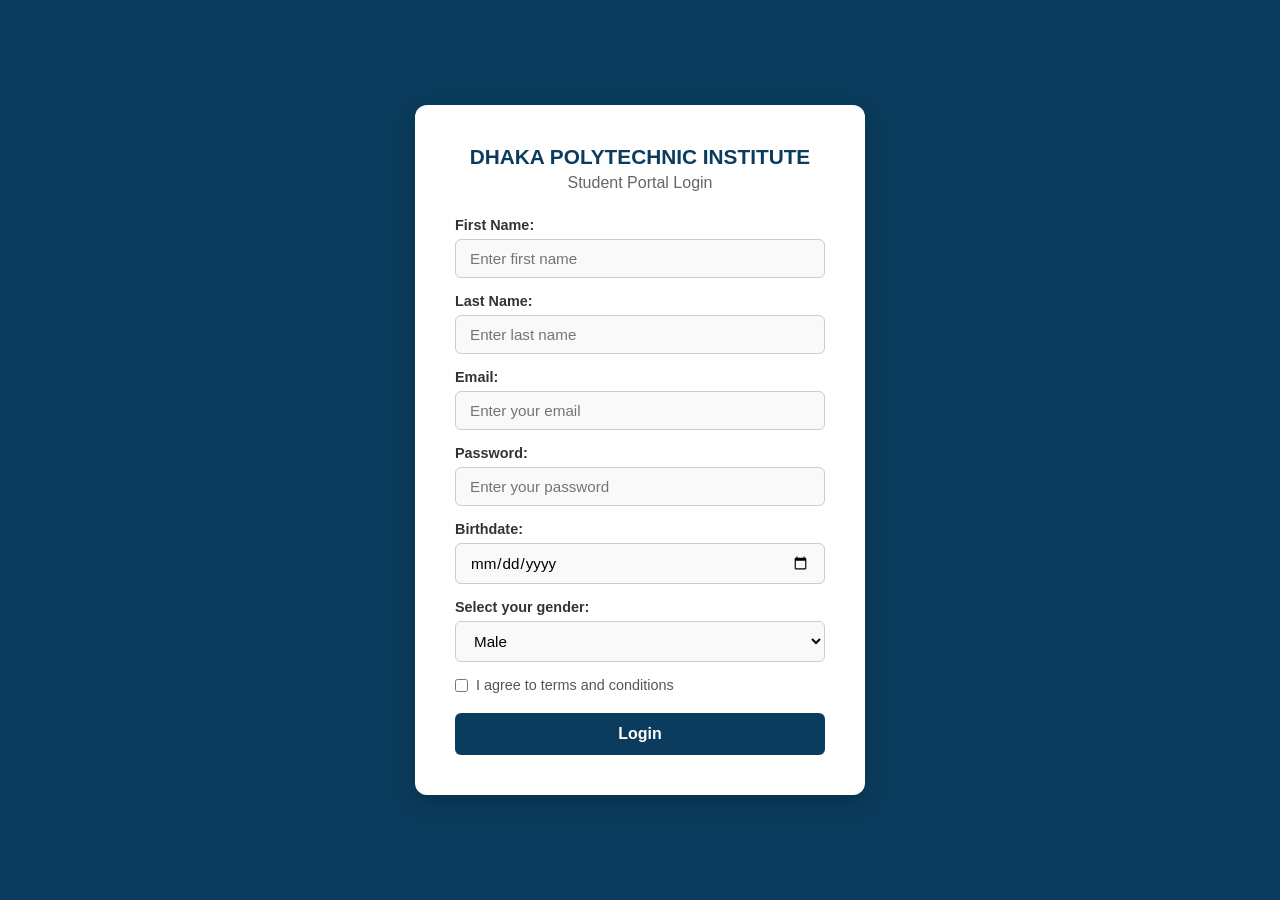
<file: index.html>
<!DOCTYPE html>
<html lang="en">
<head>
  <meta charset="UTF-8">
  <meta name="viewport" content="width=device-width, initial-scale=1.0">
  <link rel="shortcut icon" href="https://media.licdn.com/dms/image/v2/C510BAQHC_FnN9Ba3Hw/company-logo_200_200/company-logo_200_200/0/1630580218018?e=2147483647&v=beta&t=8FerKnUdZEywUp07vM2MBpT9RhW6VfWYlpCFQYePApc" type="image/x-icon">
  <title>Dhaka Polytechnic Institute - Login</title>
<style>
  *{
  margin: 0;
  padding: 0;
  box-sizing: border-box;
  font-family: 'Segoe UI', Tahoma, Geneva, Verdana, sans-serif;
  }

  body {
  background-color: #0b3c5d; 
  display: flex;
  justify-content: center;
  align-items: center;
  min-height: 100vh;
  padding: 20px;
  }

  .login-card {
  background: #ffffff;
  padding: 40px;
  border-radius: 12px;
  box-shadow: 0 8px 24px rgba(0, 0, 0, 0.2);
  width: 100%;
  max-width: 450px;
  }

  .login-card h1 {
  font-size: 1.3rem;
  color: #0b3c5d;
  text-align: center;
  margin-bottom: 5px;
  font-weight: 700;
  }

  .login-card h3 {
  font-size: 1rem;
  color: #666;
  text-align: center;
  margin-bottom: 25px;
  font-weight: 400;
  }

  /* Form Labels & Inputs */
  label {
  display: block;
  font-size: 0.9rem;
  color: #333;
  margin-bottom: 6px;
  font-weight: 600;
  text-align: left;
  }

  .box {
  width: 100%;
  padding: 10px 14px;
  margin-bottom: 15px;
  border: 1px solid #ccc;
  border-radius: 6px;
  font-size: 0.95rem;
  background-color: #f9f9f9;
  transition: border-color 0.2s, box-shadow 0.2s;
  }

  .box:focus {
  outline: none;
  border-color: #3282b8;
  background-color: #fff;
  box-shadow: 0 0 5px rgba(50, 130, 184, 0.3);
  }

  /* Terms and Conditions Row */
  .terms-group {
  display: flex;
  align-items: center;
  gap: 8px;
  margin-bottom: 20px;
  }

  .terms-group input {
  width: auto;
  margin: 0;
  }

  .terms-group label {
  margin: 0;
  font-weight: 400;
  color: #555;
  }

  /* Styled Login Button */
  .login-btn {
  width: 100%;
  padding: 12px;
  background-color: #0b3c5d;
  color: white;
  border: none;
  border-radius: 6px;
  font-size: 1rem;
  font-weight: 600;
  cursor: pointer;
  transition: background-color 0.2s;
  }

  .login-btn:hover {
  background-color: #3282b8;
  }
</style>
</head>

<body>

  <!-- Main Login Card Container -->
  <div class="login-card">
    <h1>DHAKA POLYTECHNIC INSTITUTE</h1>
    <h3>Student Portal Login</h3>

    <form action="cw.html">
      <label for="fname">First Name:</label>
      <input type="text" id="fname" placeholder="Enter first name" class="box" required>

      <label for="lname">Last Name:</label>
      <input type="text" id="lname" placeholder="Enter last name" class="box" required>

      <label for="mail">Email:</label>
      <input type="email" id="mail" placeholder="Enter your email" class="box" required>

      <label for="pass">Password:</label>
      <input type="password" id="pass" placeholder="Enter your password" class="box" required>

      <label for="bdate">Birthdate:</label>
      <input type="date" id="bdate" class="box" required>

      <label>Select your gender:</label>
      <select class="box" required>
        <option>Male</option>
        <option>Female</option>
        <option>Other</option>
      </select>

      <div class="terms-group">
        <input type="checkbox" id="terms" required>
        <label for="terms">I agree to terms and conditions</label>
      </div>

      <button type="submit" class="login-btn">Login</button>
    </form>
  </div>

</body>
</html>
</file>
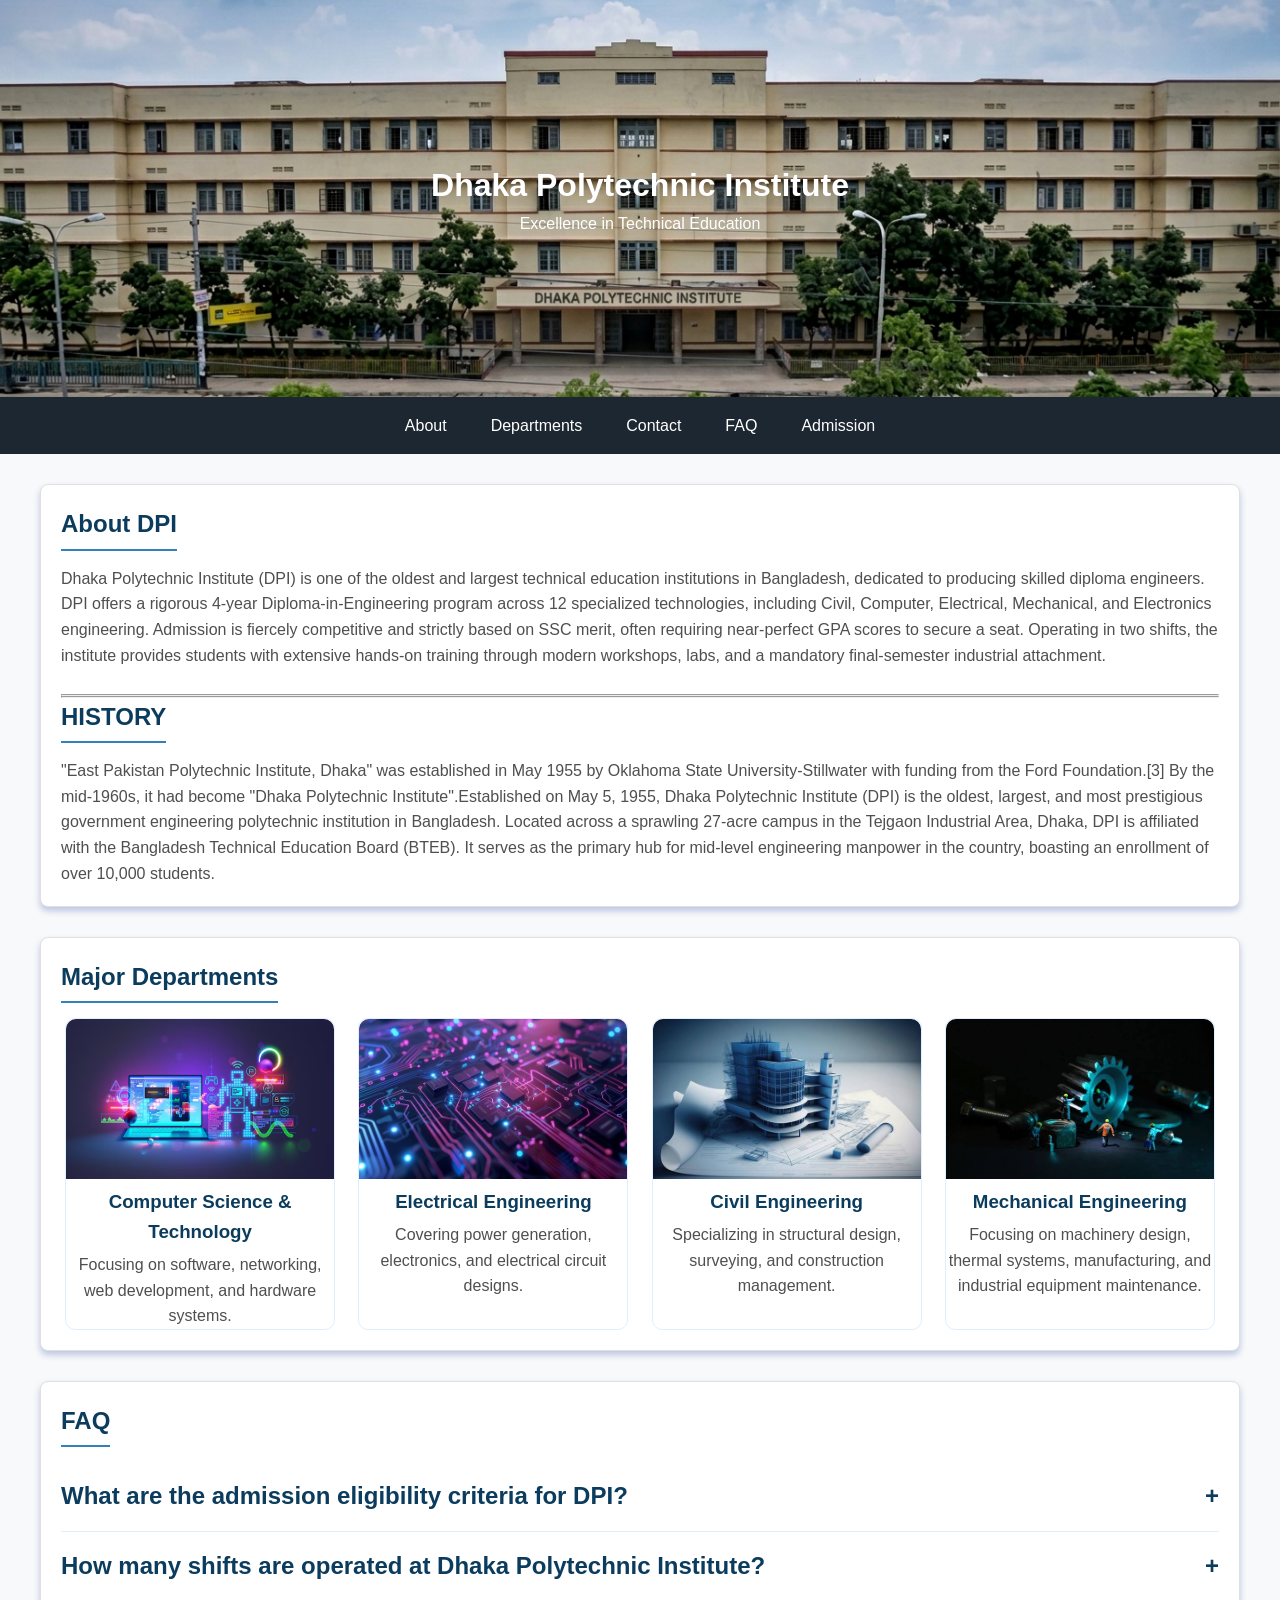
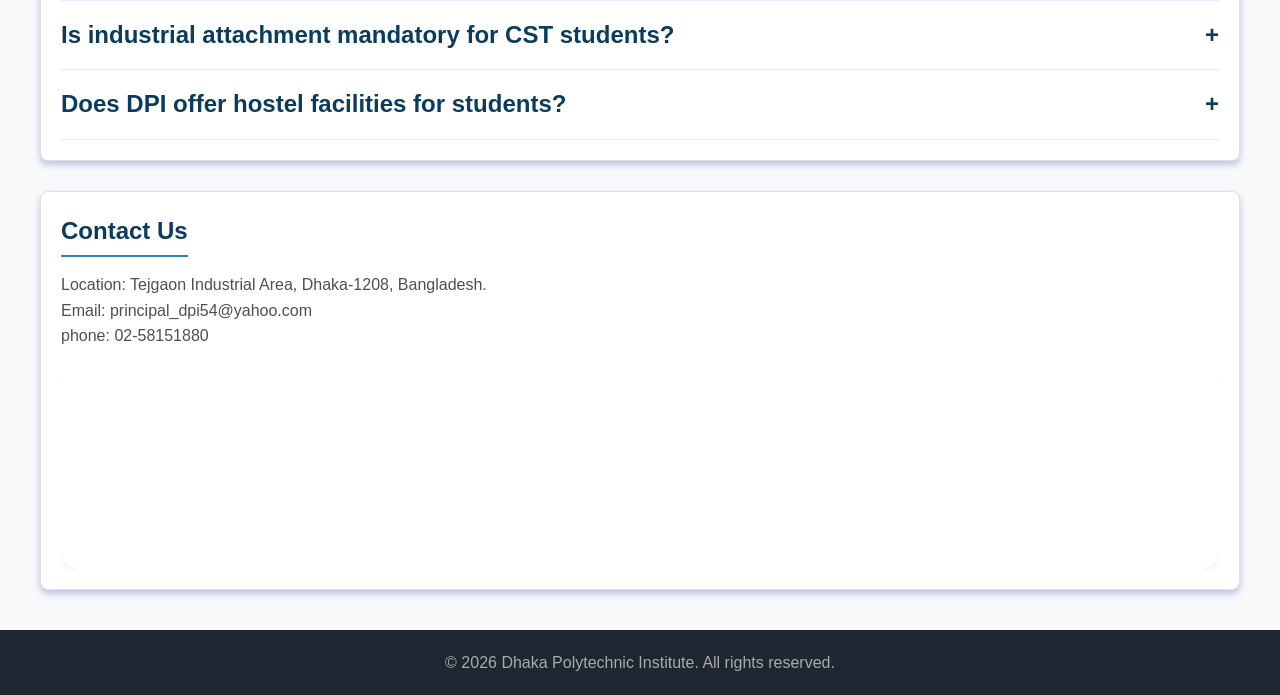
<file: cw.html>
<!DOCTYPE html>
<html lang="en">
<head>
  <meta charset="UTF-8">
  <meta name="viewport" content="width=device-width, initial-scale=1.0">
  <link rel="shortcut icon" href="https://media.licdn.com/dms/image/v2/C510BAQHC_FnN9Ba3Hw/company-logo_200_200/company-logo_200_200/0/1630580218018?e=2147483647&v=beta&t=8FerKnUdZEywUp07vM2MBpT9RhW6VfWYlpCFQYePApc" type="image/x-icon">
  <title>Dhaka Polytechnic Institute</title>
  <link rel="stylesheet" href="cw.css">
</head>
<body>

  <header>

    <div class="header-text">
      <h1>Dhaka Polytechnic Institute</h1>
      <p>Excellence in Technical Education</p>
    </div>

  </header>

  <nav>
    <a href="#about">About</a>
    <a href="#m-departments">Departments</a>
    <a href="#contact">Contact</a>
    <a href="#faq">FAQ</a>
    <a href="https://admission.dpi.ac/">Admission</a>
  </nav>

<main>

    <section id="about">
      <h2>About DPI</h2>
      <p>Dhaka Polytechnic Institute (DPI) is one of the oldest and largest technical education institutions in Bangladesh, dedicated to producing skilled diploma engineers. DPI offers a rigorous 4-year Diploma-in-Engineering program across 12 specialized technologies, including Civil, Computer, Electrical, Mechanical, and Electronics engineering. Admission is fiercely competitive and strictly based on SSC merit, often requiring near-perfect GPA scores to secure a seat. Operating in two shifts, the institute provides students with extensive hands-on training through modern workshops, labs, and a mandatory final-semester industrial attachment.</p><br><hr><hr>

      <h2>HISTORY</h2>
      <p>"East Pakistan Polytechnic Institute, Dhaka" was established in May 1955 by Oklahoma State University-Stillwater with funding from the Ford Foundation.[3] By the mid-1960s, it had become "Dhaka Polytechnic Institute".Established on May 5, 1955, Dhaka Polytechnic Institute (DPI) is the oldest, largest, and most prestigious government engineering polytechnic institution in Bangladesh. Located across a sprawling 27-acre campus in the Tejgaon Industrial Area, Dhaka, DPI is affiliated with the Bangladesh Technical Education Board (BTEB). It serves as the primary hub for mid-level engineering manpower in the country, boasting an enrollment of over 10,000 students.</p>
    </section>

<!-- Departments Section -->
    <section id="m-departments">
      <h2>Major Departments</h2>
      <div id="department">
        <div class="card">
            <img src="computer.jpg" alt="">
            <h3><a href="https://dhaka.polytech.gov.bd/pages/static-pages/691c1e1181fc96cef9e656b9#">Computer Science & Technology</h3></a> 
            <p>Focusing on software, networking, web development, and hardware systems.</p>
        </div>
        <div class="card">
          <img src="elctrical.jpg" alt="">
            <h3><a href="https://dhaka.polytech.gov.bd/pages/static-pages/691c1e1881fc96cef9e65a3f">Electrical Engineering</h3></a>
            <p>Covering power generation, electronics, and electrical circuit designs.</p>
        </div>
        <div class="card">
          <img src="civil.jpg" alt="">
            <h3><a href="https://dhaka.polytech.gov.bd/pages/static-pages/691c1e1c81fc96cef9e65ba3#">Civil Engineering</h3></a>
            <p>Specializing in structural design, surveying, and construction management.</p>
        </div>
        <div class="card">
          <img src="mechanical.jpg" alt="">
            <h3><a href="https://dhaka.polytech.gov.bd/pages/static-pages/691c1e1f81fc96cef9e65d25">Mechanical Engineering</h3></a>
            <p>Focusing on machinery design, thermal systems, manufacturing, and industrial equipment maintenance.</p>
        </div>
      </div>
    </section>
    
<!-- FAQ Section -->
<section id="faq">
  <h2>FAQ</h2>

    <details>
      <summary>What are the admission eligibility criteria for DPI?</summary>
      <p>Applicants must have passed the SSC or equivalent examination with a minimum GPA requirement set by the Bangladesh Technical Education Board (BTEB).</p>
    </details>

    <details>
      <summary>How many shifts are operated at Dhaka Polytechnic Institute?</summary>
      <p>DPI operates in two shifts: the 1st Shift (morning) and the 2nd Shift (afternoon) offering diploma courses across multiple engineering departments.</p>
    </details>

    <details>
      <summary>Is industrial attachment mandatory for CST students?</summary>
      <p>Yes, completing a mandatory industrial attachment training program in the final semester is required to receive the Diploma-in-Engineering degree.</p>
    </details>

    <details>
     <summary>Does DPI offer hostel facilities for students?</summary>
     <p>Yes, DPI provides separate residential hostel accommodation for both male and female students based on application merit.</p>
    </details>
</section>

<!-- Contact Section -->
    <section id="contact">
      <h2>Contact Us</h2>
      <p>Location: Tejgaon Industrial Area, Dhaka-1208, Bangladesh.</p>
      <p>Email: principal_dpi54@yahoo.com</p>
      <p>phone: 02-58151880</p>
    
      <div id="map-container">
        <iframe src="https://www.google.com/maps/embed?pb=!1m18!1m12!1m3!1d1291.0638025779554!2d90.39898479000138!3d23.75879237782067!2m3!1f0!2f0!3f0!3m2!1i1024!2i768!4f13.1!3m3!1m2!1s0x3755b9611da94867%3A0x62ef50cae9649658!2sDhaka%20Govt.%20Polytechnic%20Institute!5e0!3m2!1sen!2sbd!4v1792067082686!5m2!1sen!2sbd" width="100%" height="200" style="border:0;" allowfullscreen="" loading="lazy" referrerpolicy="strict-origin-when-cross-origin"></iframe></iframe>
      </div>
    </section>

</main>

    <footer>
      <p>&copy; 2026 Dhaka Polytechnic Institute. All rights reserved.</p>
    </footer>

</body>
</html>
</file>
<file: cw.css>
html{
  scroll-behavior: smooth;
}

* {
  margin: 0;
  padding: 0;
  box-sizing: border-box;
  font-family:'Segoe UI', Tahoma, Geneva, Verdana, sans-serif;
  width: auto;
}

body {
  background-color: #f8f9fa;
  color: #504e4e;
  line-height: 1.6;
}

/* HEADER */
header {
  background-color: #0b3c5d;
  color: #ffffff;
  padding: 10rem 5rem;
  text-align: center;
  background-image: url('DPI.jpg');
  background-size: cover;
  background-repeat: no-repeat;
  background-position: center;
  width: 100%;
  max-width: auto;
}

/* Navigation */
nav {
  background-color: #1d2731;
  display: flex;
  justify-content: center;
  flex-wrap: wrap;
  gap: 20px;
  padding: 10px;
  position: sticky;
  top: 0;
  z-index: 4;
}

/* navigation items */
nav a {
  color: #fff;
  font-weight: 500;
  padding: 6px 12px;
  border-radius: 4px;
  text-decoration: none;
}

nav a:hover {
  background-color: #3282b8;
}

/* for all section */
section {
  width: 0 auto;
  scroll-margin-top: 50px;
  max-width: 1200px;
  margin: 30px auto;
  padding: 20px;
  background-color: #fff;
  border-radius: 8px;
  border: 1px solid #e0e0e0;
  box-shadow: 0 4px 6px rgba(184, 194, 226, 0.938);
}

/* for all h2 */
h2 {
  color: #0b3c5d;
  margin-bottom: 15px;
  border-bottom: 2px solid #3282b8;
  display: inline-block;
  padding-bottom: 5px;
}

/* department section */
#department{
  display: flex;
  gap: 15px;
  flex-wrap: wrap;
}

/* for cards */
.card img{
  width: 100%;
  border-radius: 10px 10px 0 0;
  height: 160px;
}

.card {
  margin-top: 15px;
  text-align: center;
  border: 1px solid #e0efff;
  border-radius: 10px;
  max-width: 270px;
  margin: 0 auto;
}

.card h3 {
  color: #0b3c5d;
  margin-bottom: 5px;
}

.card h3:hover{
  text-decoration: underline;
  transform: translateY(-1px) ;
  transition: 0.2s ease;
  cursor: pointer;
}

.card h3 a{
  color: inherit;
  text-decoration: none;
}

.card:hover{
  transform: translateY(-4px);
  box-shadow: 0 5px 10px rgba(0, 0, 0, 0.1);
  transition: 0.3s ease;
}

/* FAQ Section */
#faq details{
  padding: 15px 0;
  cursor: pointer;
  border-bottom: 1px solid #e0eefb;
}

#faq summary{
font-weight: 600;
font-size:x-large;
color: #0b3c5d;
display: flex;
justify-content:space-between;
}

#faq summary::after{
  content: "+";
  color: #0b3c5d;
}

#faq details[open] summary::after{
  content: "—";
}

/* contact section */
#contact{
  overflow: hidden;
}

#map-container{
  margin-top: 20px;
  width: 100%;
  overflow: hidden;
}

iframe{
  width: 100%;
  border-radius: 20px;
  box-shadow: 0 4px 6px rgba(0, 0, 0, 0.05);
  display: block;
}

/* Footer */
footer {
  text-align: center;
  padding: 20px;
  background-color: #1d2731;
  color: #aaa;
  margin-top: 40px;
}
</file>
